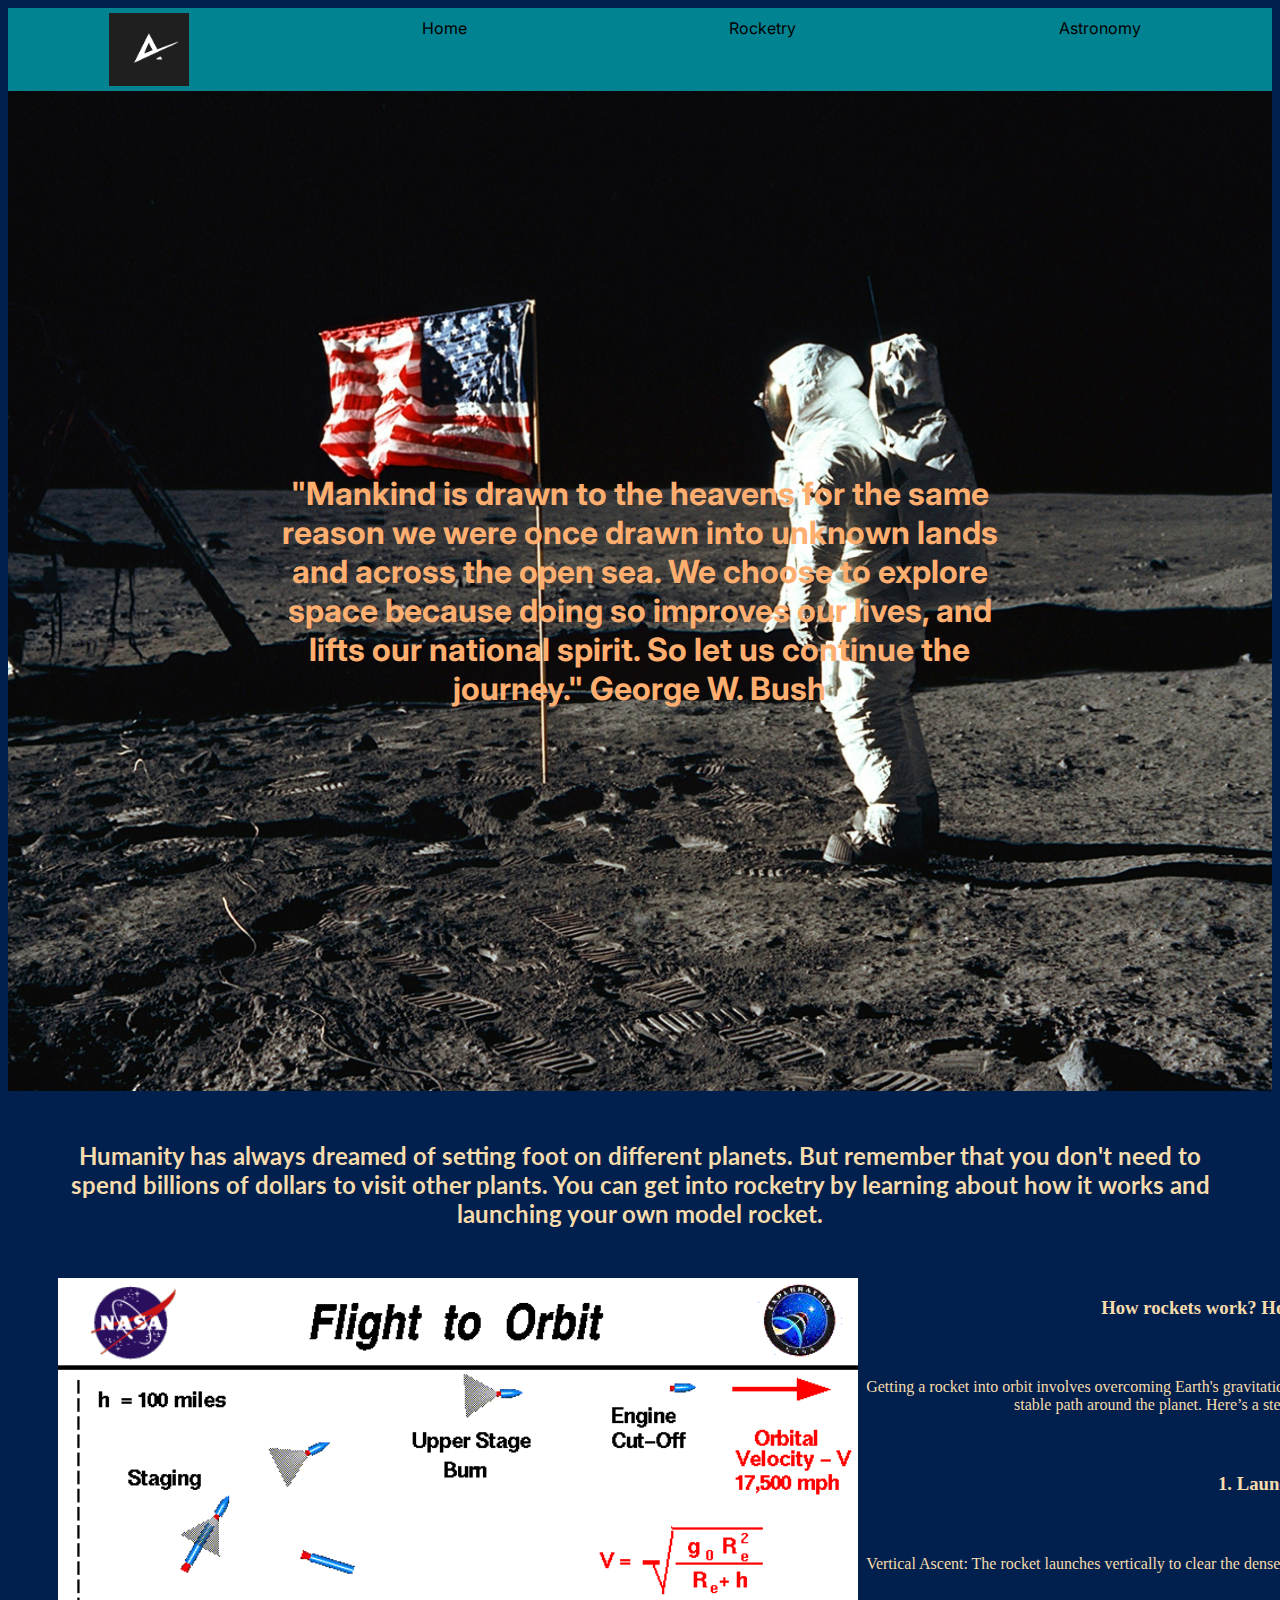
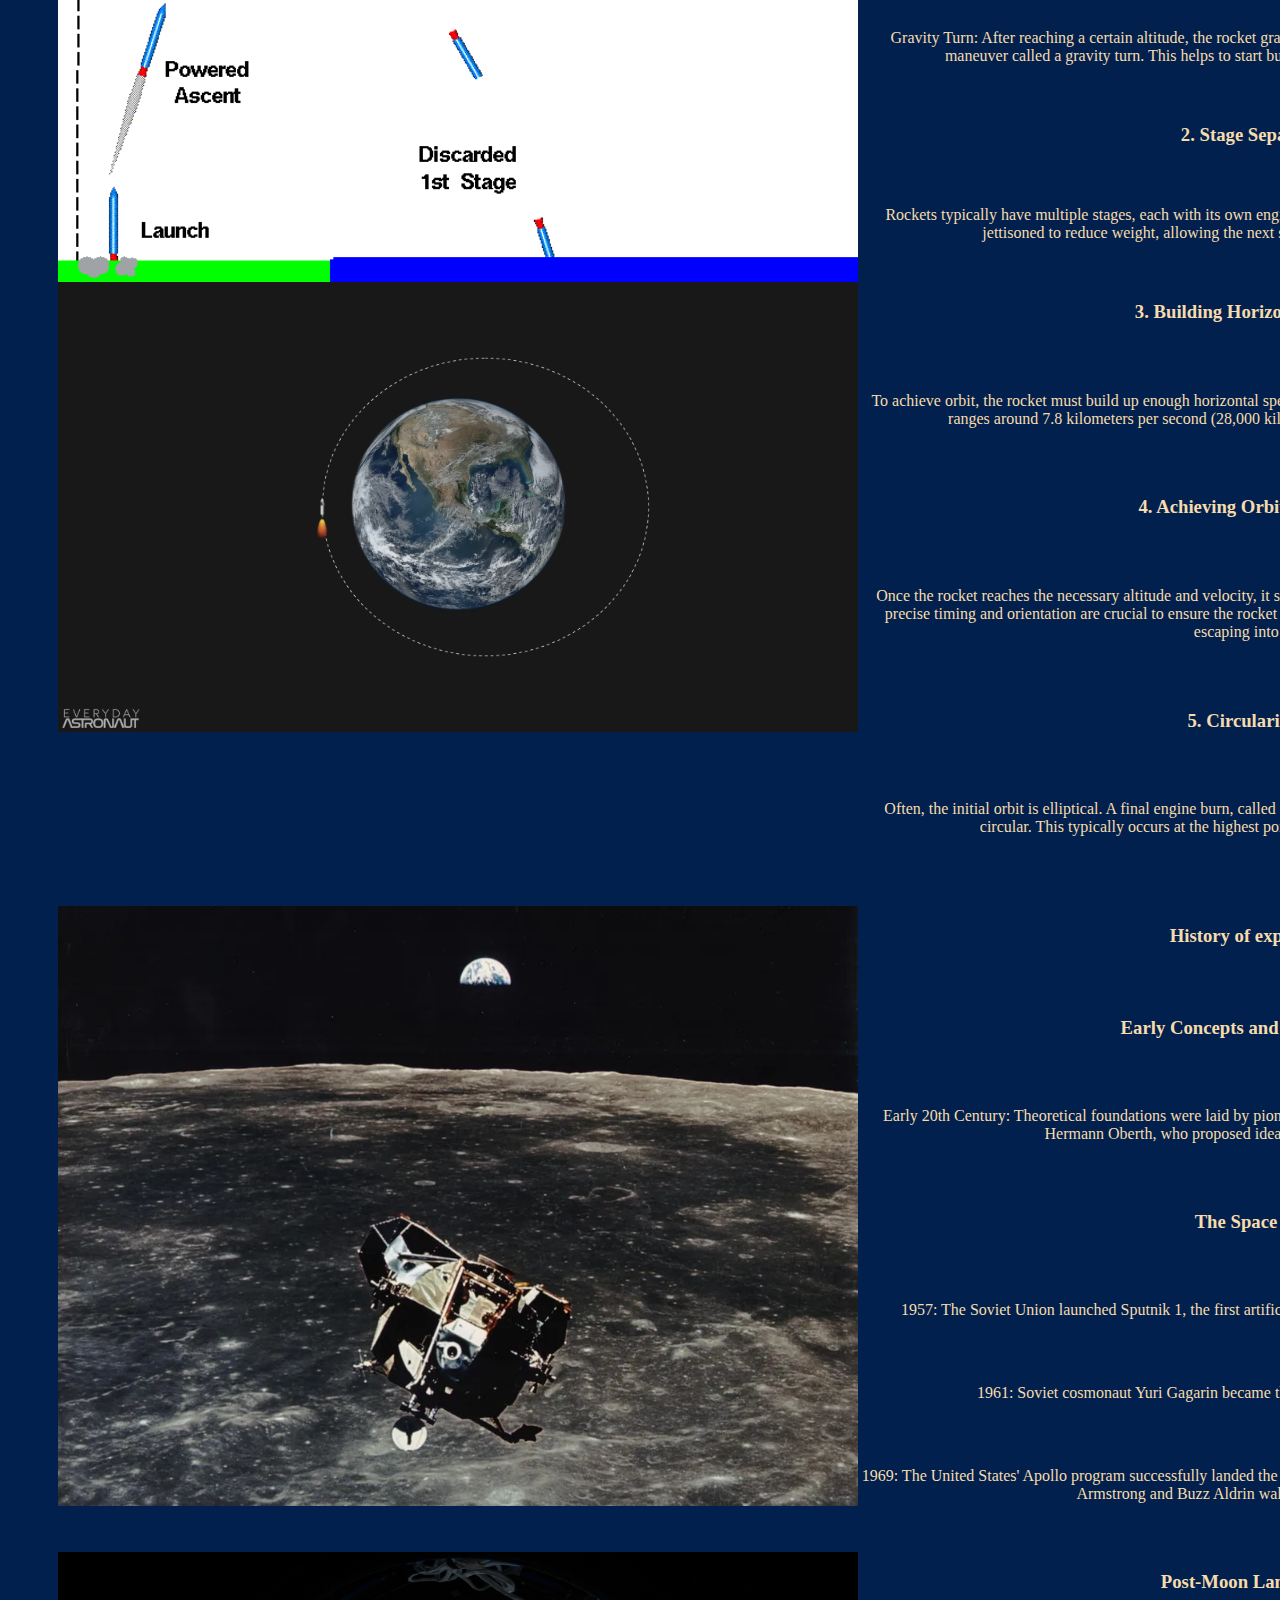
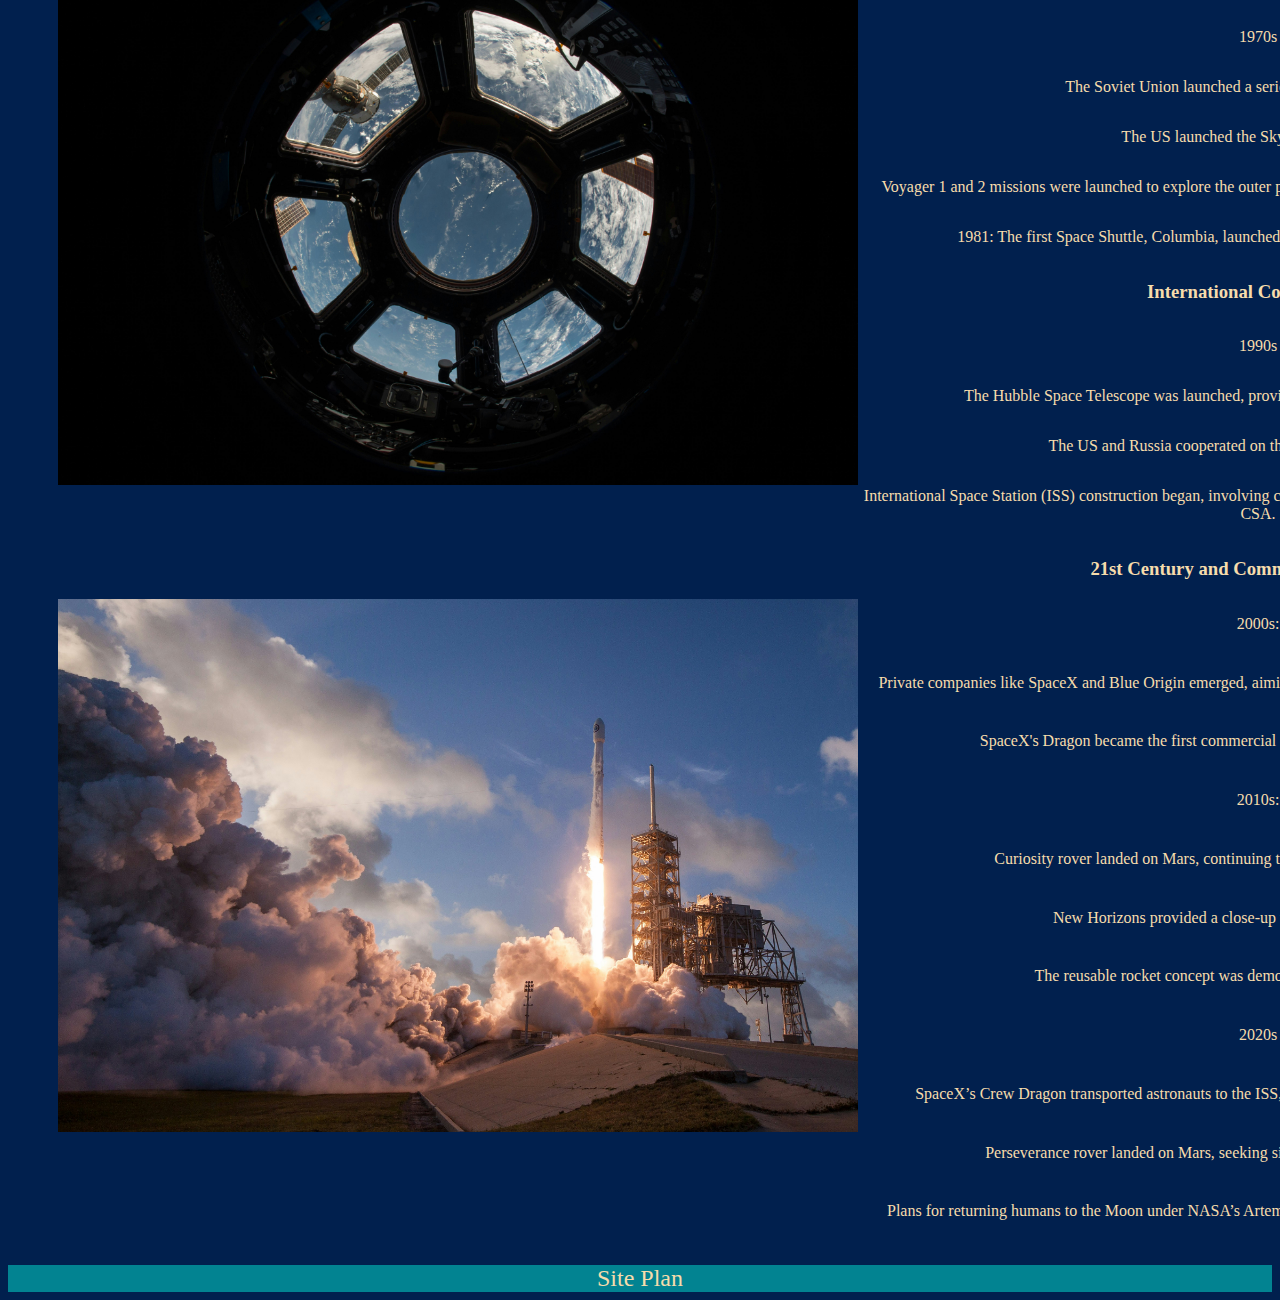
<file: rocket.html>
<!DOCTYPE html>
<html lang="en">
<head>
    <meta charset="UTF-8">
    <meta name="viewport" content="width=device-width, initial-scale=1.0">
    <title>Rocketry and Astronomy</title>
    <link rel="stylesheet" href="styles/styles.css">
</head>
<body>
    <header>
        <nav>
            <img id="logo" src="images/be898cd1192d1f0847a0f4c1bb087fb9.jpg" alt="Space logo">
            <a href="index.html">Home</a>
            <a href="rocket.html">Rocketry</a>
            <a href="space.html">Astronomy</a>
        </nav>
    </header>
    <main>
        <div class="hero">
            <img id="heroimg" src="images/usamoon.jpg" alt="usa flag on the moon">
            <h1 id="herotxt">"Mankind is drawn to the heavens for the same reason we were once drawn into unknown lands and across the open sea. We choose to explore space because doing so improves our lives, and lifts our national spirit. So let us continue the journey." George W. Bush</h1>
        </div>
            <h2>Humanity has always dreamed of setting foot on different planets. But remember that you don't need to spend billions of dollars to visit other plants. You can get into rocketry by learning about how it works and launching your own model rocket.</h2>
        <div id="maincontent">
            <div id="section1">
                <img class="image1" src="images/rktrflght.gif" alt="rocket orbit">
                <img class="image2" src="images/orbit1.webp" alt="rocket orbit">
                <div class="section1text">
                    <h3>How rockets work? How Orbits Work?</h3>
                    <p>Getting a rocket into orbit involves overcoming Earth's gravitational pull and achieving a high enough velocity to stay in a stable path around the planet. Here’s a step-by-step overview of the process:</p>
                    <h3>1. Launch</h3>
                    <p>Vertical Ascent: The rocket launches vertically to clear the dense lower atmosphere quickly, minimizing atmospheric drag.</p>
                    <p>Gravity Turn: After reaching a certain altitude, the rocket gradually tilts its trajectory to a more horizontal path in a maneuver called a gravity turn. This helps to start building horizontal velocity necessary for orbit.</p>
                    <h3>2. Stage Separation</h3>
                    <p>Rockets typically have multiple stages, each with its own engines and fuel. After the first stage exhausts its fuel, it is jettisoned to reduce weight, allowing the next stage to ignite and continue the journey.</p>
                </div>
                <div class="section1text1">
                    <h3>3. Building Horizontal Velocity</h3>
                    <p>To achieve orbit, the rocket must build up enough horizontal speed. This speed depends on the desired orbit but typically ranges around 7.8 kilometers per second (28,000 kilometers per hour) for low Earth orbit (LEO).</p>
                    <h3>4. Achieving Orbital Insertion</h3>
                    <p>Once the rocket reaches the necessary altitude and velocity, it shuts off its engines and coasts along its orbital path. The precise timing and orientation are crucial to ensure the rocket enters a stable orbit rather than falling back to Earth or escaping into space.</p>
                    <h3>5. Circularization</h3>
                    <p>Often, the initial orbit is elliptical. A final engine burn, called a circularization burn, adjusts the orbit to make it more circular. This typically occurs at the highest point of the initial elliptical orbit (apogee).</p>
                </div>
            </div>
            <div id="section2">
                <img class="image1" src="images/moonusaorbit.webp" alt="ISS looking out to earth">
                <img class="image2" src="images/issinside.jpg" alt="ISS looking out to earth">
                <img class="image3" src="images/spacexrocket.jpg" alt="ISS looking out to earth">
                <div class="section2text">
                    <h3>History of exploration</h3>
                    <h3>Early Concepts and Developments</h3>
                    <p>Early 20th Century: Theoretical foundations were laid by pioneers like Konstantin Tsiolkovsky, Robert Goddard, and Hermann Oberth, who proposed ideas for rockets and space travel.</p>
                    <h3>The Space Race</h3>
                    <p>1957: The Soviet Union launched Sputnik 1, the first artificial satellite, marking the beginning of the space age.</p>
                    <p>1961: Soviet cosmonaut Yuri Gagarin became the first human in space aboard Vostok 1.</p>
                    <p>1969: The United States' Apollo program successfully landed the first humans on the Moon with Apollo 11. Astronauts Neil Armstrong and Buzz Aldrin walked on the lunar surface.</p>
                </div>
                <div class="section2text1">
                    <h3>Post-Moon Landing Era</h3>
                    <p>1970s</p>
                    <p>The Soviet Union launched a series of Salyut space stations.</p>
                    <p>The US launched the Skylab space station.</p>
                    <p>Voyager 1 and 2 missions were launched to explore the outer planets and are still sending data from interstellar space.</p>
                    <p>1981: The first Space Shuttle, Columbia, launched, initiating a new era of reusable spacecraft.</p>
                    <h3>International Collaboration</h3>
                    <p>1990s</p>
                    <p>The Hubble Space Telescope was launched, providing unprecedented views of the universe.</p>
                    <p>The US and Russia cooperated on the Mir space station missions.</p>
                    <p>International Space Station (ISS) construction began, involving collaboration among NASA, Roscosmos, ESA, JAXA, and CSA.</p>
                    <h3>21st Century and Commercial Spaceflight</h3>
                </div>
                <div class="section2text2">
                    <p>2000s:</p>
                    <p>Private companies like SpaceX and Blue Origin emerged, aiming to make space travel more affordable and accessible.</p>
                    <p>SpaceX's Dragon became the first commercial spacecraft to dock with the ISS in 2012.</p>
                    <p>2010s:</p>
                    <p>Curiosity rover landed on Mars, continuing the exploration of the Martian surface.</p>
                    <p>New Horizons provided a close-up view of Pluto and its moons.</p>
                    <p>The reusable rocket concept was demonstrated by SpaceX’s Falcon 9.</p>
                    <p>2020s</p>
                    <p>SpaceX’s Crew Dragon transported astronauts to the ISS, marking the first commercial crewed spaceflight.</p>
                    <p>Perseverance rover landed on Mars, seeking signs of past life and collecting samples.</p>
                    <p>Plans for returning humans to the Moon under NASA’s Artemis program and future missions to Mars are underway.</p>
                </div>
            </div>
        </div>
    </main>
    <footer>
        <a id="siteplanelink" href="site-plan.html">Site Plan</a>
    </footer>
</body>
</html>
</file>
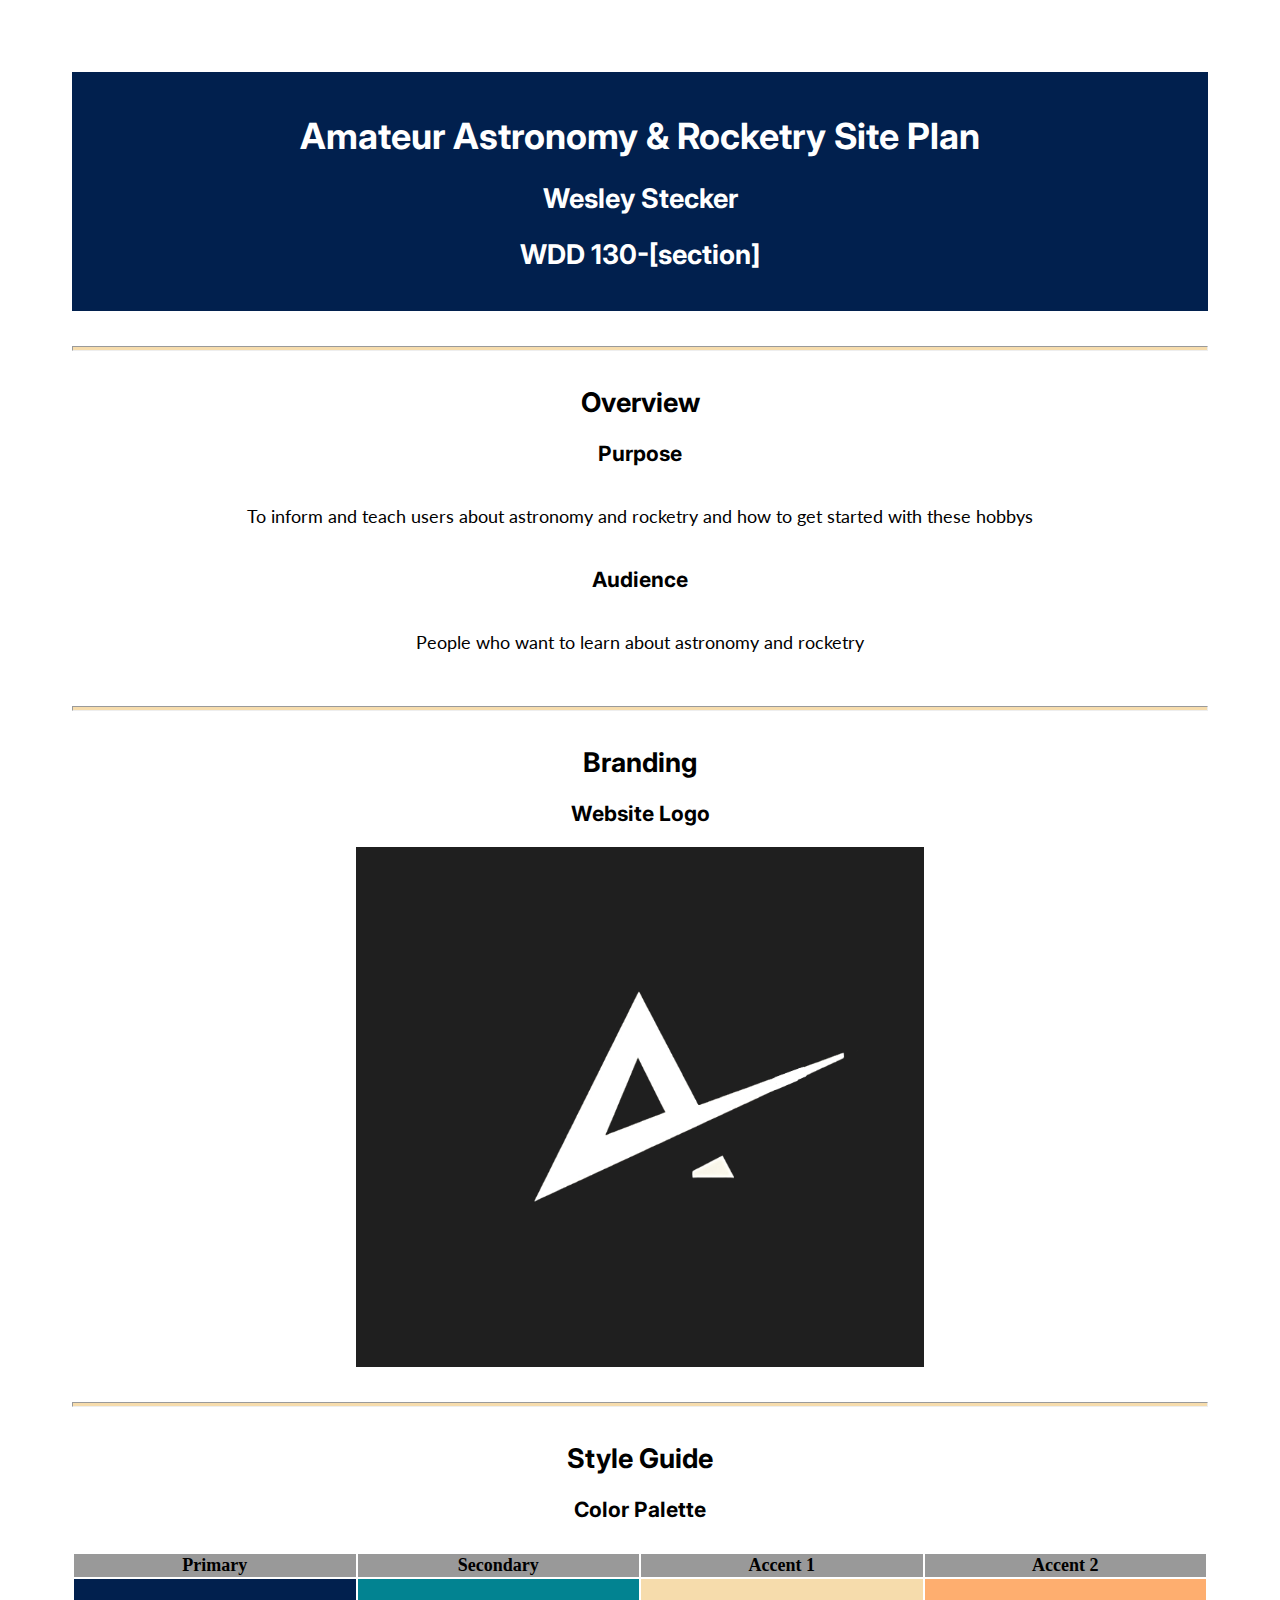
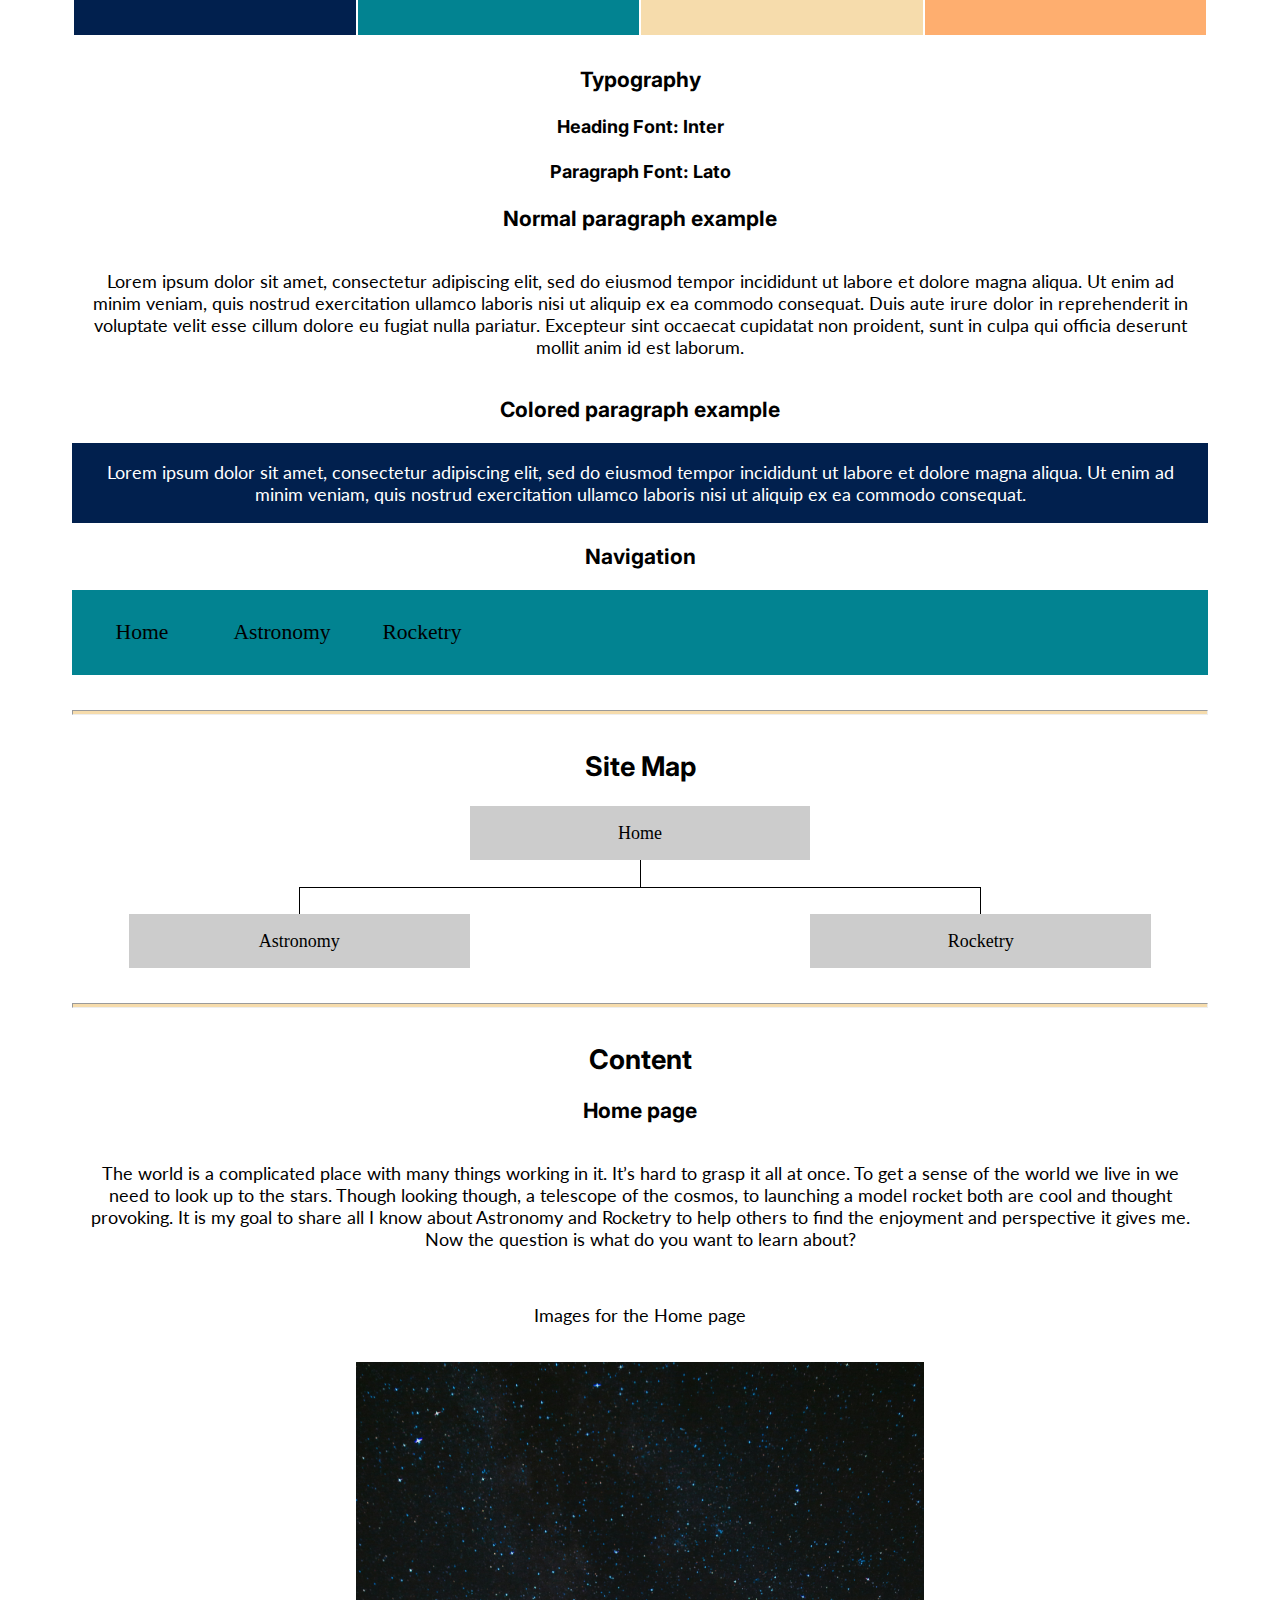
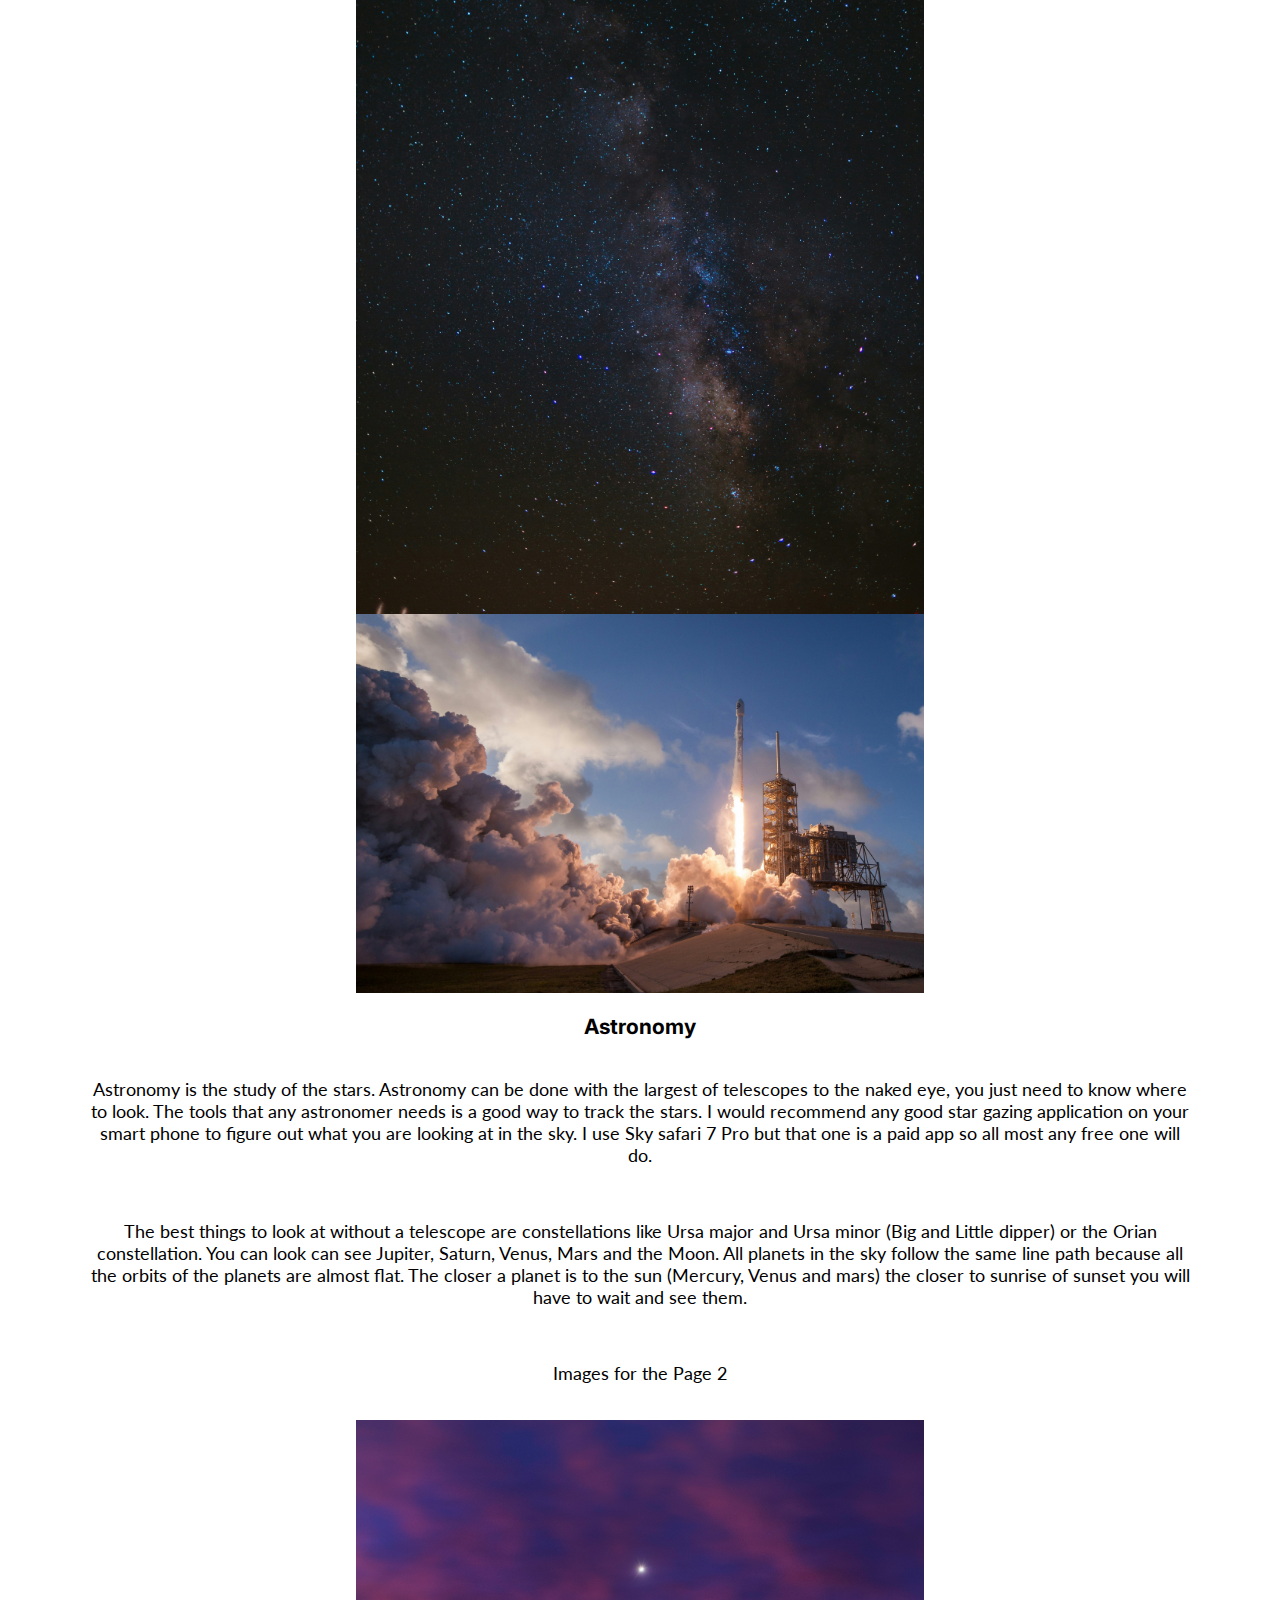
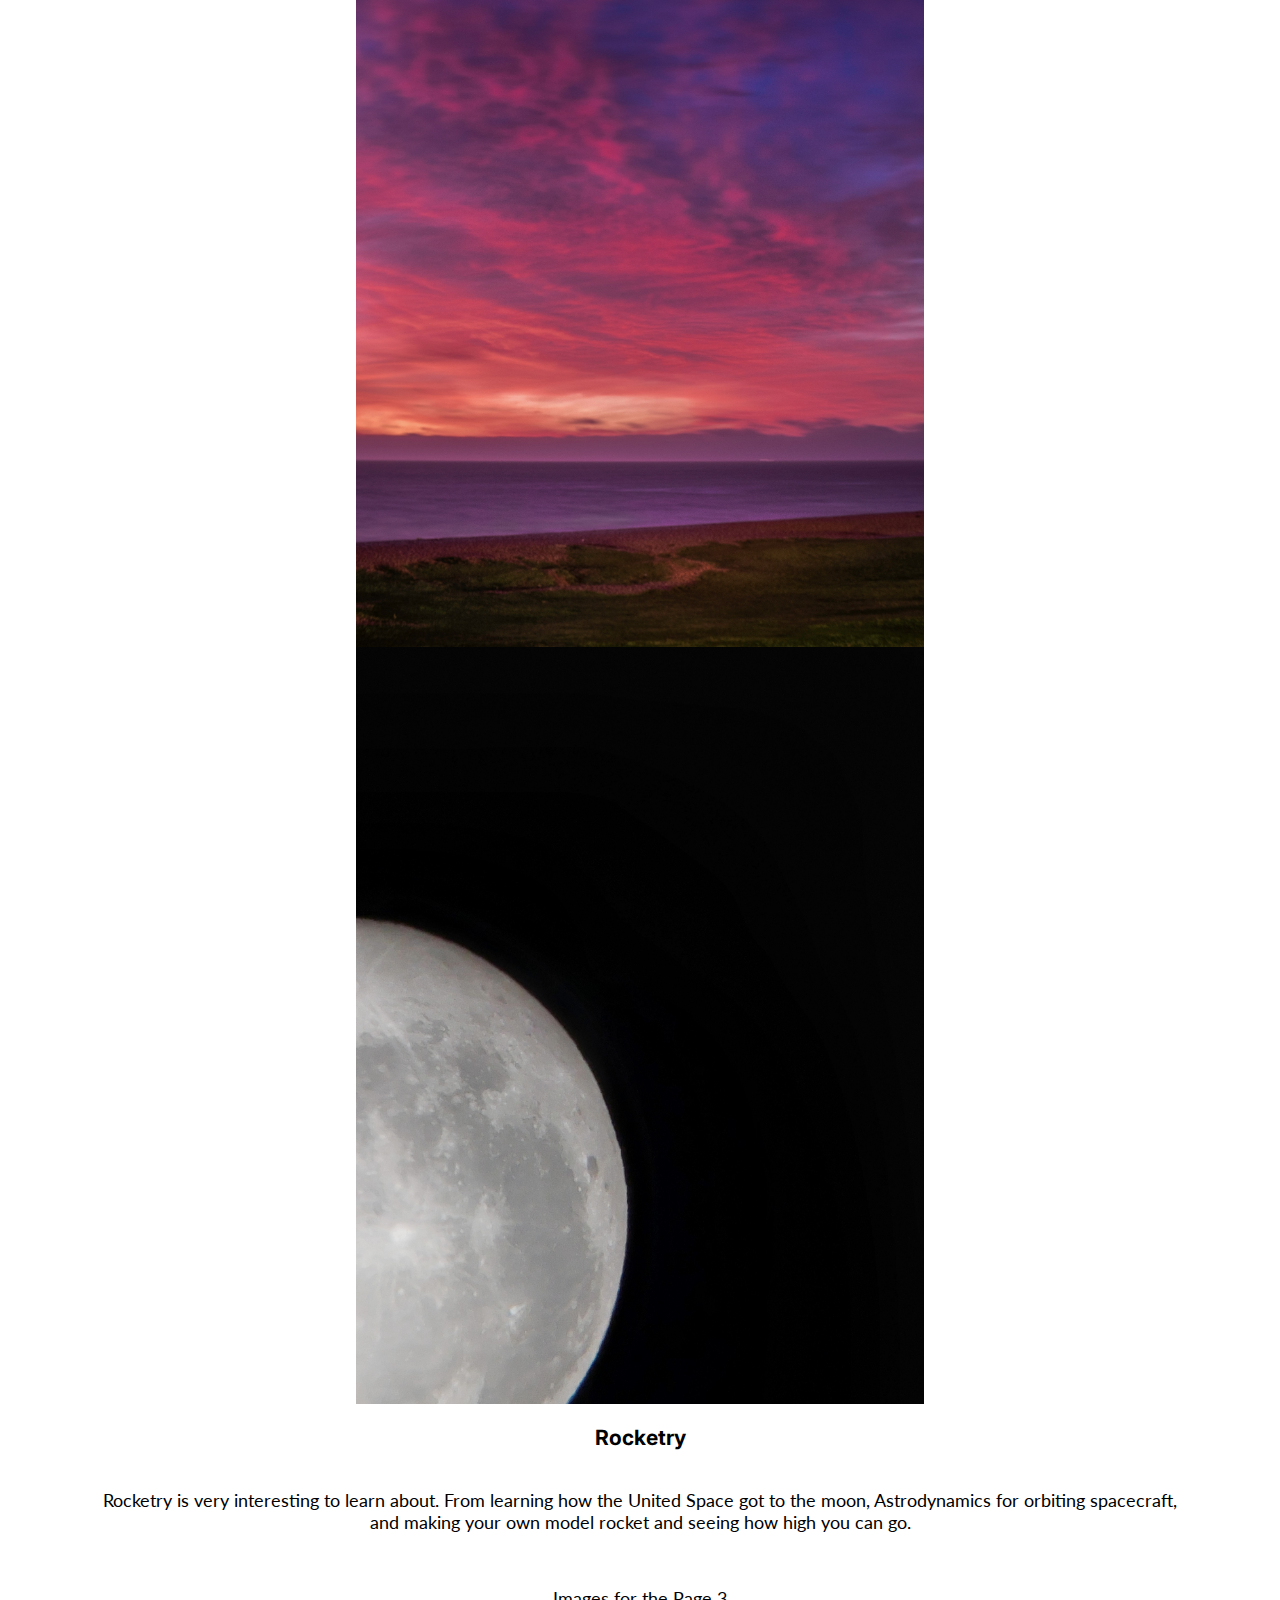
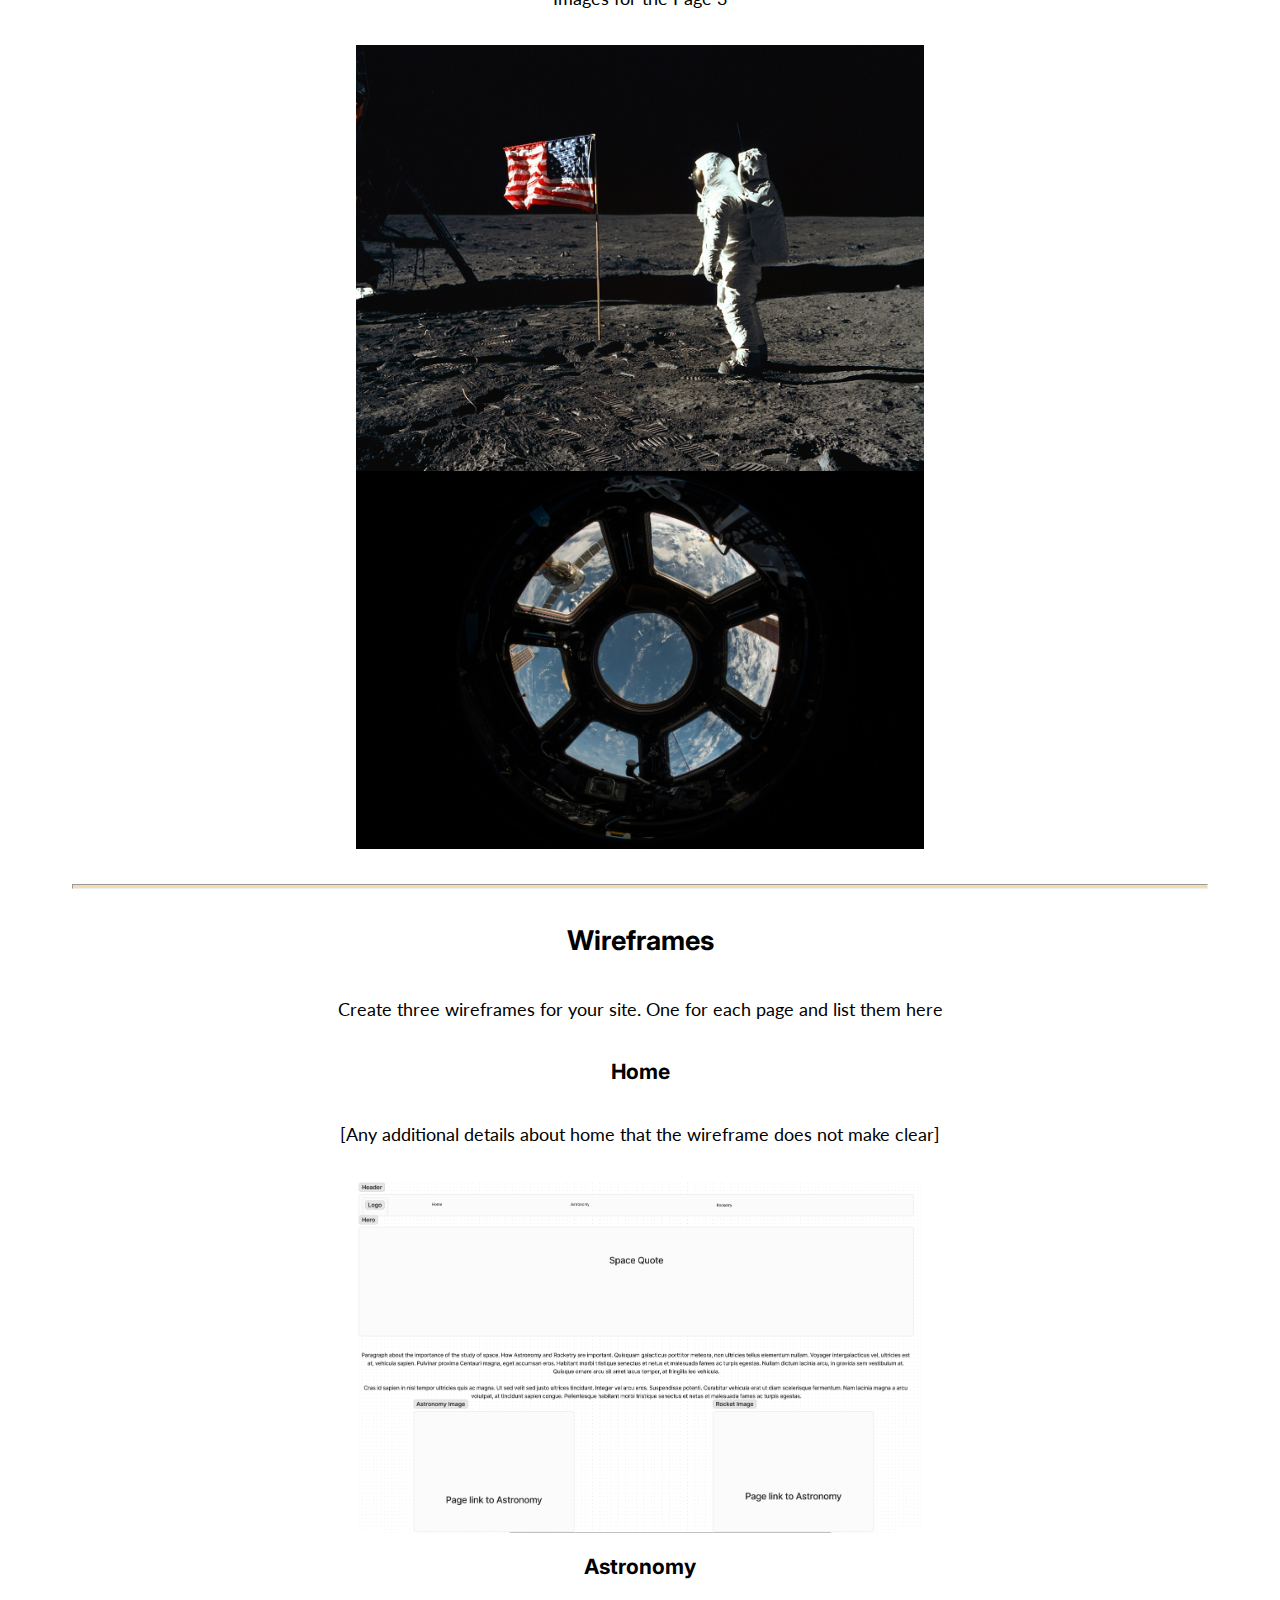
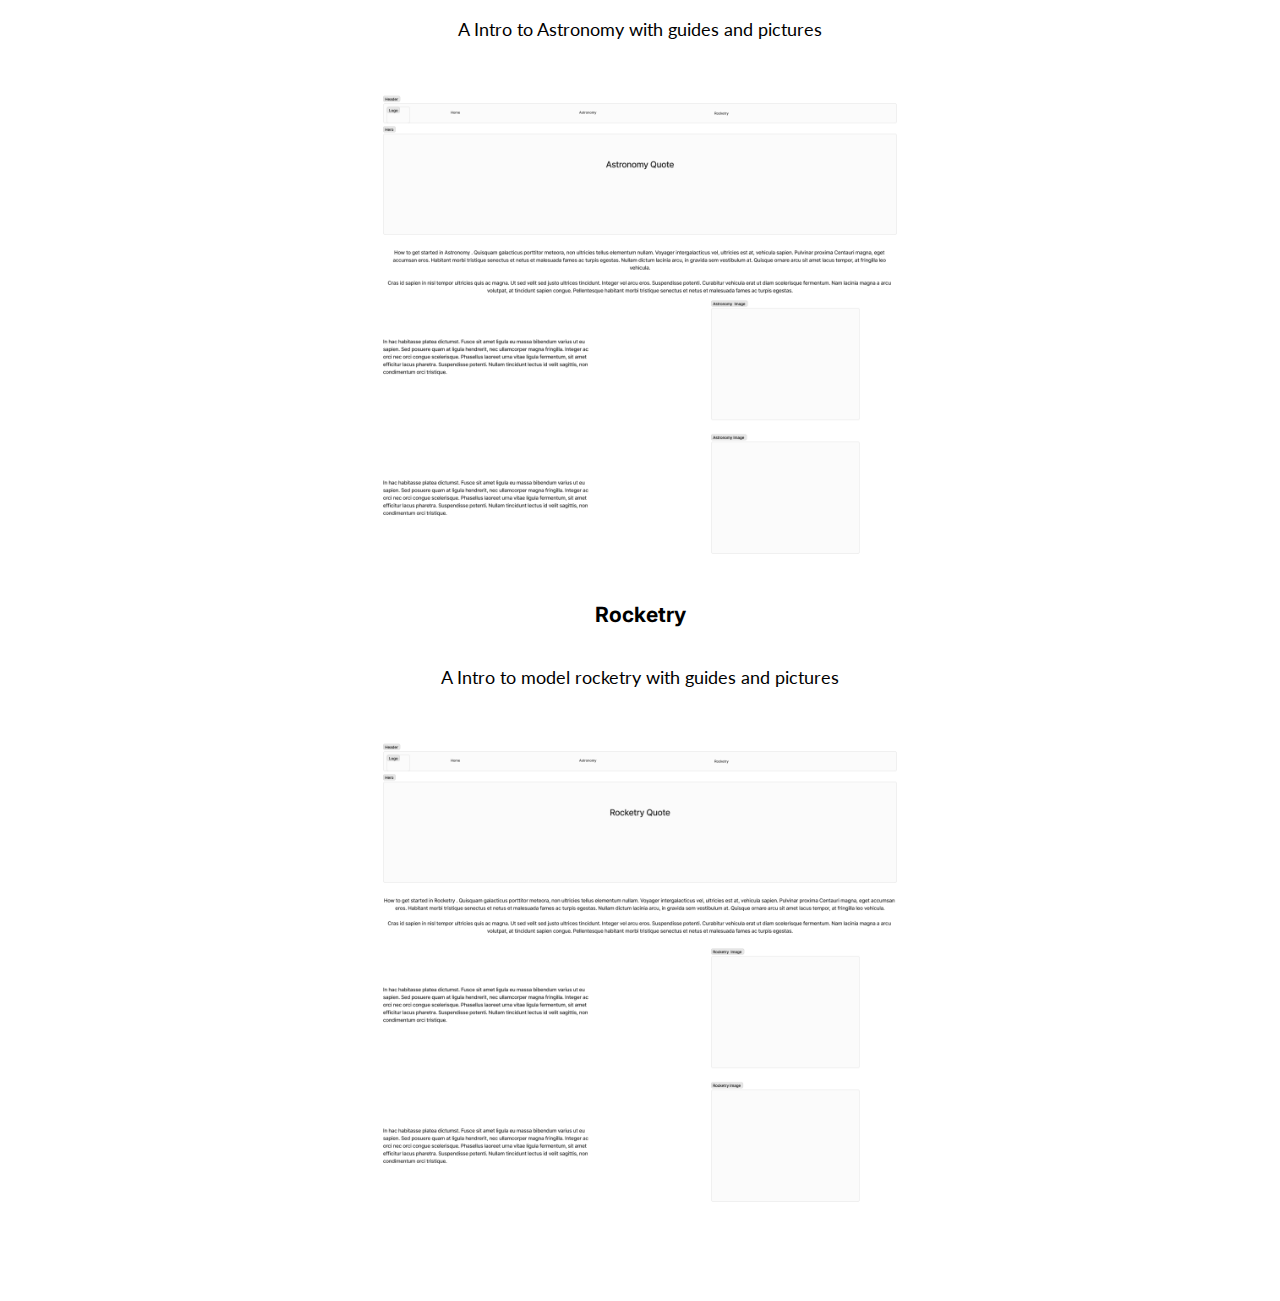
<file: site-plan.html>
<!DOCTYPE html>
<html lang="en-us">
    
  <head>
    <meta charset="utf-8">
    <title>Site Plan</title>
    <link type="text/css" rel="stylesheet" href="styles/site-plan.css">
  </head>

  <body>
    <header>
      <h1>Amateur Astronomy & Rocketry Site Plan</h1>
      <h2>Wesley Stecker</h2>
      <h2>WDD 130-[section]</h2>
      <!-- In the header above, add the name or your site, your name and class number. For example if you are in section 3 you would put WDD 130.03 -->
    </header>
    <main>

      <!-- ------------------------Steps 2-3------------------------------ -->
      <hr>
      <h2>Overview</h2>
      <h3>Purpose</h3>
      <p>To inform and teach users about astronomy and rocketry and how to get started with these hobbys</p>  <!-- change this -->


      <h3>Audience</h3>
      <p>People who want to learn about astronomy and rocketry</p>  <!-- change this -->

      <hr>
      <h2>Branding</h2>
      <h3>Website Logo</h3>
      <!-- Replace this with some sort of logo for your site.  A logo can be as simple as the name of your site in a nice font :) -->
      <img src="images/be898cd1192d1f0847a0f4c1bb087fb9.jpg" alt="rocket logo image">
      <hr>
      <h2>
        Style Guide
      </h2>

      <!-- ------------------------Steps 4-8------------------------------ -->

      <h3>
        Color Palette
      </h3>
      <!--  The colors you choose for a website are one of the most important decisions you will make. Follow the instructions on the activity in iLearn. You should have at least 2 colors but do not have to fill in all 4 if you do not need them.  -->

      <table class="colors">
        <tr><th>Primary</th><th>Secondary</th><th>Accent 1</th><th>Accent 2</th></tr>
        <!-- Switch to the site-plan.css file and change your colors there. -->
        <tr><td class="primary"></td><td class="secondary"></td><td class="accent1"></td><td class="accent2"></td></tr>
      </table>

      <!-- ------------------------Step 9------------------------------ -->

      <h3>
        Typography
      </h3>
      <!-- Choose a font for your paragraphs (body copy) and headlines. What font(s) have you chosen? Why did you choose what you did?  Make sure to review the list of web safe fonts at W3Schools.org as a starting point.  Think also about which of your colors above you might use for background and font colors. -->

      <h4>
        Heading Font: Inter  <!-- change this -->
      </h4>
      <h4>
        Paragraph Font: Lato  <!-- change this -->
      </h4>
      <h3>
        Normal paragraph example
      </h3>
      <p>
        Lorem ipsum dolor sit amet, consectetur adipiscing elit, sed do eiusmod tempor incididunt ut labore et dolore magna aliqua. Ut enim ad minim veniam, quis nostrud exercitation ullamco laboris nisi ut aliquip ex ea commodo consequat. Duis aute irure dolor in reprehenderit in voluptate velit esse cillum dolore eu fugiat nulla pariatur. Excepteur sint occaecat cupidatat non proident, sunt in culpa qui officia deserunt mollit anim id est laborum.
      </p>
      <h3>
        Colored paragraph example
      </h3>
      <p class="colored">
        Lorem ipsum dolor sit amet, consectetur adipiscing elit, sed do eiusmod tempor incididunt ut labore et dolore magna aliqua. Ut enim ad minim veniam, quis nostrud exercitation ullamco laboris nisi ut aliquip ex ea commodo consequat. 
      </p>

      <!-- ------------------------Step 10------------------------------ -->

      <h3>
        Navigation
      </h3>
      <!-- Think about how you want your navigation bar to look. In the site-plan.css file change the colors to your colors to get the look you desire. --> 
      <nav>
        <a href="#">Home</a>
        <a href="#">Astronomy</a>
        <a href="#">Rocketry</a>
      </nav>
      <hr>
      <h2>
        Site Map
      </h2>
      <div class="sitemap">
        <div class="sm-home">
          Home
        </div>
        <div class="sm-page2">
          Astronomy <!-- change this -->
        </div>
        <div class="sm-page3">
          Rocketry  <!-- change this -->
        </div>

        <div class="top">
          &nbsp;
        </div>
        <div class="left">
          &nbsp;
        </div>
        <div class="right">
          &nbsp;
        </div>

      </div>

      <!-- --------Content Section -------------- -->
      <hr>
      <h2>
        Content
      </h2>
      <h3>Home page</h3>
      <p>
        The world is a complicated place with many things working in it. It’s hard to grasp it all at once. To get a sense of the world we live in we need to look up to the stars. Though looking though, a telescope of the cosmos, to launching a model rocket both are cool and thought provoking.
        It is my goal to share all I know about Astronomy and Rocketry to help others to find the enjoyment and perspective it gives me. Now the question is what do you want to learn about?
      </p>
      <p>Images for the Home page</p>
      <div id="homeimg">
        <img src="images/space.jpg" alt="space">
        <img src="images/spacexrocket.jpg" alt="space x rocket launch">
      </div>
      </ul>
      <h3>Astronomy</h3>
      <p>
        Astronomy is the study of the stars. Astronomy can be done with the largest of telescopes to the naked eye, you just need to know where to look. The tools that any astronomer needs is a good way to track the stars. I would recommend any good star gazing application on your smart phone to figure out what you are looking at in the sky. I use Sky safari 7 Pro but that one is a paid app so all most any free one will do.
      </p>
      <p>
        The best things to look at without a telescope are constellations like Ursa major and Ursa minor (Big and Little dipper) or the Orian constellation. You can look can see Jupiter, Saturn, Venus, Mars and the Moon. All planets in the sky follow the same line path because all the orbits of the planets are almost flat. The closer a planet is to the sun (Mercury, Venus and mars) the closer to sunrise of sunset you will have to wait and see them.
      </p>
      <p>Images for the Page 2</p>
        <img src="images/venusatsunset.jpg" alt="venus at sunset">
        <img src="images/moon.jpg" alt="image for page">

      </ul>
      <h3>Rocketry</h3>
      <p>
        Rocketry is very interesting to learn about. From learning how the United Space got to the moon, Astrodynamics for orbiting spacecraft, and making your own model rocket and seeing how high you can go.
      <p>Images for the Page 3</p>
        <img src="images/usamoon.jpg" alt="usa flag on the moon">
        <img src="images/issinside.jpg" alt="Internationl space stations">

      </ul>
      <hr>
      <h2>
        Wireframes
      </h2>
      <p>
        Create three wireframes for your site. One for each page and list them here</p>

      <h3>Home</h3>
      <p>         
        [Any additional details about home that the wireframe does not make clear]
      </p>
      <img src="images/page1wireframe.PNG" alt="home page wireframe">

      <h3>Astronomy</h3>
      <p>         
        A Intro to Astronomy with guides and pictures
      </p>
      <img src="images/page2wireframe.png" alt="page 2 wireframe">

      <h3>Rocketry</h3>
      <p>         
        A Intro to model rocketry with guides and pictures
      </p>
      <img src="images/page3wireframe.png" alt="page 3 wireframe">
    </main>
  </body>

</html>
</file>
<file: styles/styles.css>
@import url('https://fonts.googleapis.com/css2?family=Inter:wght@100..900&family=Lato:ital,wght@0,100;0,300;0,400;0,700;0,900;1,100;1,300;1,400;1,700;1,900&display=swap');


body{
    background-color: #01204E;
    text-align: center;
    height: auto;
}



#logo {
    width: 80px;
    padding-top: 5px;
    padding-bottom: 5px;
    justify-self: center;
    align-self: center;
}

nav {
    text-align: center;
    display: flex;
    justify-content: space-around;
    background-color:#028391;
}

nav a {
    text-align: center;
    justify-content: center;
    justify-self: center;
    justify-items: center;
    color: #000000;
    text-decoration: none;
    font-family: 'Inter', sans-serif;
    padding-left: 30px;
    padding-right: 30px;
    padding-top: 10px;
    padding-bottom: 30px;
}

nav a:hover {
    background-color: #01204E;
    color: #FEAE6F;
}

.slider-frame{
    overflow: hidden;
    height: 800px;
    width: 2000px;
    margin-left: 0px;
    margin-top: 0px;
}

@keyframes slide_animation{
    0% {left:0px;}
    10% {left:0px;}
    20% {left:1200px;}
    30% {left:1200px;}
    40% {left: 2400px;}
    50% {left: 2400px;}
    60% {left: 1200px;}
    70% {left: 1200px;}
    80% {left: 0px;}
    90% {left: 0px;}
    100% {left:0px;}
}

@-webkit-keyframes slide_animation{
    0% {left:0px;}
    10% {left:0px;}
    20% {left:1200px;}
    30% {left:1200px;}
    40% {left: 2400px;}
    50% {left: 2400px;}
    60% {left: 1200px;}
    70% {left: 1200px;}
    80% {left: 0px;}
    90% {left: 0px;}
    100% {left:0px;}
}

.hero{
    width: 100%;
    grid-template-columns: 1fr 3fr 1fr;
    grid-template-rows: 1fr 1fr 1fr;
    display: grid;
    
}

.slide-images{
    width: 3600px;
    height: 800px;
    margin: 0 0 0 -2400px;
    position: relative;
    -webkit-animation-name: slide_animation;
    animation-name: slide_animation;
    -webkit-animation-duration: 33s;
    animation-duration: 33s;
    -webkit-animation-iteration-count: infinite;
    animation-iteration-count: infinite;
    -webkit-animation-direction: alternate;
    animation-direction: alternate;
    -webkit-animation-play-state: running;
    animation-play-state: running;
}

.img-container{
    height: 800px;
    width: 1200px;
    position: relative;
    float: left;
    object-fit: cover;
}

#heroimg {
    width: 100%;
    height: 1000px;
    object-fit: cover;
    display: grid;
    grid-column: 1/4;
    grid-row: 1/4;
    margin: auto auto;
}

#herotxt {
    display: grid;
    grid-column: 2/3;
    grid-row: 2/3;
    margin: auto auto;
    color: #FEAE6F;
    font-family: 'Inter', sans-serif;
}

h2 {
    color: #F6DCAC;
    margin: 50px;
    font-family: Lato, Helvetica, sans-serif;
}

#cards {
    grid-template-columns: 1fr 2fr 1fr 2fr 1fr;
    grid-template-rows: 1fr 1fr 1fr;
    display: grid;
    margin: auto auto;
    height: 1500px;
    
}

#astronomycard {
    grid-column: 2/3;
    display: grid;
    margin-top: 100px;
}

#astronomycard img {
    width: 1000px;
    height: 1000px;
    object-fit: cover;
    display: grid;
    grid-row: 1/4;
    grid-column: 2/3;
}

#astronomycard a {
    grid-row: 2/3;
    grid-column: 2/3;
    display: grid;
    margin: auto auto;
    color: #F6DCAC;
    text-decoration: none;
    font-family: Lato, Helvetica, sans-serif;
    font-size: x-large;
}

#astronomycard a:hover {
    background-color: #01204E;
    color: #FEAE6F;
}

#rocketrycard {
    grid-column: 4/5;
    display: grid;
    margin-top: 100px;
}

#rocketrycard img {
    width: 1000px;
    height: 1000px;
    object-fit: cover;
    display: grid;
    grid-row: 1/4;
    grid-column: 2/3;
}

#rocketrycard a {
    grid-row: 2/3;
    grid-column: 2/3;
    display: grid;
    margin: auto auto;
    color: #F6DCAC;
    text-decoration: none;
    font-family: Lato, Helvetica, sans-serif;
    font-size: x-large;
}

#rocketrycard a:hover {
    background-color: #01204E;
    color: #FEAE6F;
}


#section1 {
    margin-top: 10px;
    margin-bottom: 20px;
    margin-left: 50px;
    display: grid;
    grid-template-columns: 1fr 1fr;
    grid-template-rows: 1fr 1fr;
}

#section1 img {
    display: grid;
    justify-content: center;
    justify-self: center;
    width: 800px;
}

.image1 {
    grid-column: 1/2;
    grid-row: 1/2;
}

.image2 {
    grid-column: 1/2;
    grid-row: 2/3;
}

.image3 {
    grid-column: 1/2;
    grid-row: 3/4;
}

.section1text{
    display: grid;
    grid-column: 2/3;
    grid-row: 1/2;
    text-align: center;
    width: 800px;
    color: #F6DCAC;
}

.section1text1{
    display: grid;
    grid-column: 2/3;
    grid-row: 2/3;
    text-align: center;
    width: 800px;
    color: #F6DCAC;
}


#section2 {
    display: grid;
    margin-top: 20px;
    margin-bottom: 20px;
    margin-left: 50px;
    grid-template-columns: 1fr 1fr;
    grid-template-rows: 1fr 1fr 1fr;
}

#section2 img {
    display: grid;
    grid-column: 1/2;
    justify-content: center;
    justify-self: center;
    width: 800px;
}

.section2text{
    display: grid;
    grid-column: 2/3;
    grid-row: 1/2;
    text-align: center;
    width: 800px;
    color: #F6DCAC;
}

.section2text1{
    display: grid;
    grid-column: 2/3;
    grid-row: 2/3;
    text-align: center;
    width: 800px;
    color: #F6DCAC;
}

.section2text2{
    display: grid;
    grid-column: 2/3;
    grid-row: 3/4;
    text-align: center;
    width: 800px;
    color: #F6DCAC;
}

footer {
    background-color: #028391;
}

footer a {
    color: #F6DCAC;
    text-decoration: none;
    font-size: x-large;
}

footer a:hover {
    color: #FEAE6F;
}
</file>
<file: styles/site-plan.css>
/* if you are using any Google fonts change the font names below to your fonts. 
Any spaces in your font name should be replaced with a +. 
Fonts are separated by a | */
@import url('https://fonts.googleapis.com/css2?family=Inter:wght@100..900&family=Lato:ital,wght@0,100;0,300;0,400;0,700;0,900;1,100;1,300;1,400;1,700;1,900&display=swap');

:root {
  /* change the values below to your colors from your palette */
  --primary-color: #01204E  ;
  --secondary-color: #028391 ;
  --accent1-color: #F6DCAC;
  --accent2-color: #FEAE6F;

  /* change the values below to your chosen font(s) */
  --heading-font: Inter;
  --paragraph-font: Lato, Helvetica, sans-serif;

  /* these colors below should be chosen from among your palette colors above */
  --headline-color-on-white: black;  /* headlines on a white background */ 
  --headline-color-on-color: white; /* headlines on a colored background */ 
  --paragraph-color-on-white: black; /* paragraph text on a white background */ 
  --paragraph-color-on-color: white; /* paragraph text on a colored background */ 
  --paragraph-background-color: #01204E  ;
  --nav-link-color: black;
  --nav-background-color: #028391;
  --nav-hover-link-color: #028391;
  --nav-hover-background-color: #028391;
}


/*  Look around below...but DON'T CHANGE ANYTHING! */

body {
  max-width: 1200px;
  margin: 0 auto;
  padding: 4em;
  font-size: 18px;
  text-align: center;
}
img {
  display: block;
  margin: 0 auto;
  width: 50%;
}
  

h1, h2, h3, h4, h5, h6 {
  font-family: var(--heading-font);
  color: var(--headline-color-on-white);
}
h2 {
  text-align: center;
}
hr {
  height: 3px;
  margin: 35px 0;
  background: var(--accent1-color);
}
header {
  padding: 1em;
  text-align: center;
  color: var(--headline-color-on-color);
  background-color: var(--paragraph-background-color);
}
header > h1, header > h2 {
  color: var(--headline-color-on-color);
}

p {
  font-family: var(--paragraph-font);
  color: var(--paragraph-color-on-white);
  padding: 1em;
}
.colors {
  width: 100%;
  min-width: 350px;
  margin: 30px auto;
  text-align: center;
}
.colors th {
  background-color: #999;
}
.colors td{
  width: 25%;
  height: 3em;
}

.primary {
  background-color: var(--primary-color);
}
.secondary {
  background-color: var(--secondary-color);
}
.accent1 {
  background-color: var(--accent1-color);
}
.accent2{
  background-color: var(--accent2-color);
}

p.colored {
  background-color: var(--paragraph-background-color);
  color: var(--paragraph-color-on-color);
}

nav {
  background-color: var(--nav-background-color);
  line-height: 3em;
  text-align: center;
  font-size: 1.2em;
}
nav  {
  list-style-type: none;
  display: flex;

}
nav a {
  padding:1em;
  min-width: 120px;
  text-decoration: none;
  padding: 10px;

}
nav a:link, nav a:visited {
  color: var(--nav-link-color);
}
nav a:hover {
  color: var(--nav-hover-link-color);
  background-color: var(--nav-hover-background-color);
}

.sitemap {
  display: grid;
  justify-content: center;

  grid-template-columns: repeat(6, 15%);
  grid-template-rows: 3em 1.5em 1.5em 3em;
  grid-template-areas: ". . home home . ."
    ". . . top . ."
    ". left left right right ."
    "page2 page2 . . page3 page3";
}
.sitemap > div {

  text-align: center;

}
.sm-home {
  grid-area: home;
  background-color: #ccc;
  line-height: 3em;
}
.sm-page2 {
  grid-area: page2;
  background-color: #ccc;
  line-height: 3em;
}
.sm-page3 {
  grid-area: page3;
  background-color: #ccc;
  line-height: 3em;
}

.top {
  grid-area: top;
  border-left: 1px solid;
}

.left {
  grid-area: left;
  border-top: 1px solid;
  border-left: 1px solid;
}

.right {
  grid-area: right;
  border-top: 1px solid;
  border-right: 1px solid;
}
</file>
